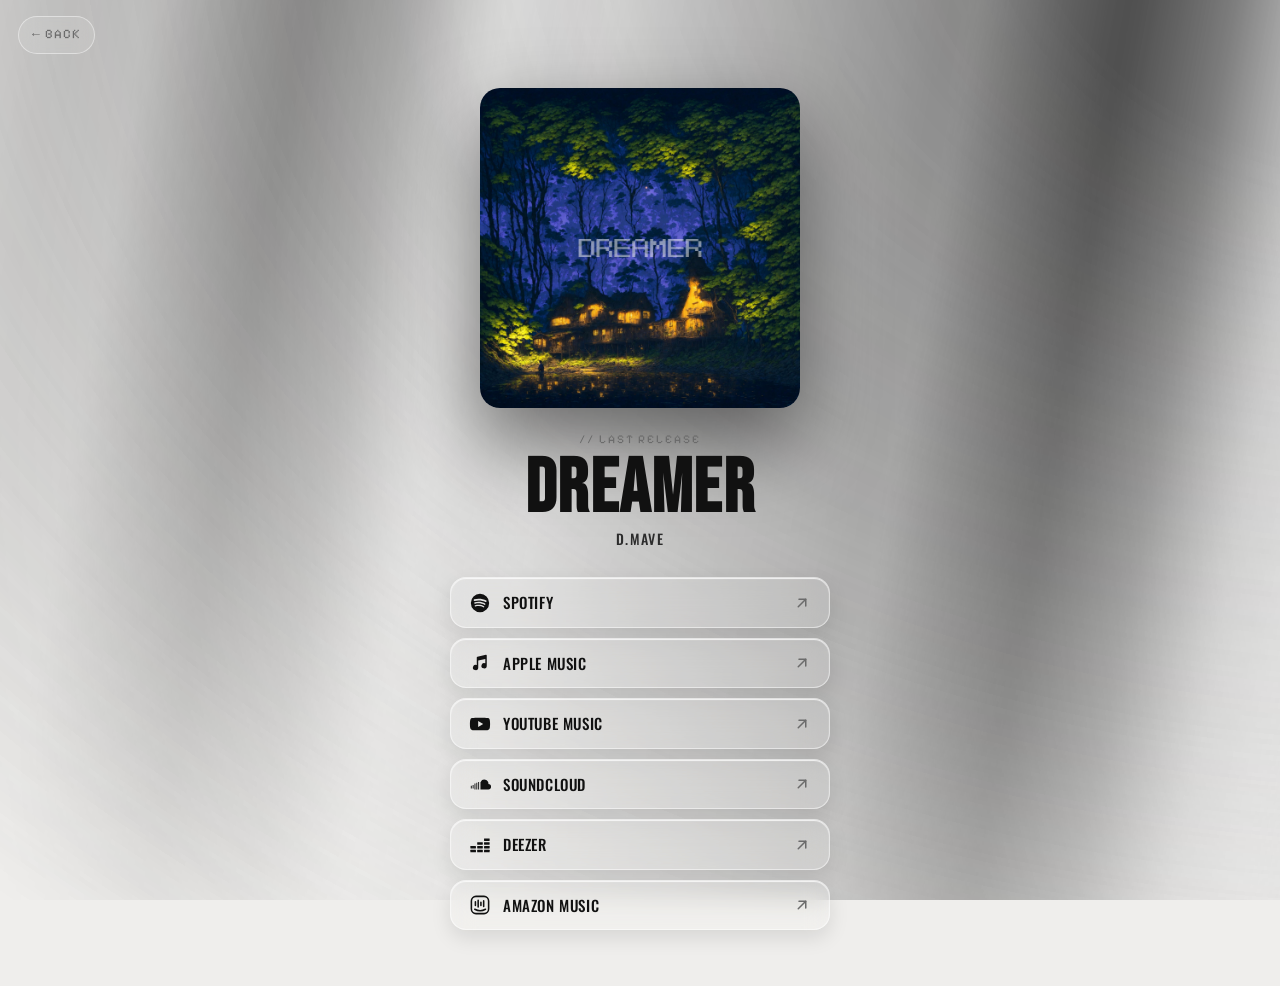
<file: release.html>
<!DOCTYPE html>
<html lang="en">
<head>
  <meta charset="UTF-8">
  <meta name="viewport" content="width=device-width, initial-scale=1.0">
  <title>DREAMER — D.Mave</title>
  <meta name="description" content="Listen to DREAMER by D.Mave on all major streaming platforms.">

  <link rel="icon" type="image/jpeg" href="photos/D.Mave%20pfp.jpg">
  <meta property="og:type" content="music.album">
  <meta property="og:url" content="https://asuramaru13.github.io/d-mave/release.html">
  <meta property="og:title" content="DREAMER — D.Mave">
  <meta property="og:description" content="Listen to DREAMER by D.Mave on all major streaming platforms.">
  <meta property="og:image" content="https://asuramaru13.github.io/d-mave/photos/dreamer%20cover.jpg">
  <meta name="twitter:card" content="summary_large_image">
  <meta name="twitter:title" content="DREAMER — D.Mave">
  <meta name="twitter:image" content="https://asuramaru13.github.io/d-mave/photos/dreamer%20cover.jpg">

  <link rel="preconnect" href="https://fonts.googleapis.com">
  <link rel="preconnect" href="https://fonts.gstatic.com" crossorigin>
  <link href="https://fonts.googleapis.com/css2?family=Bebas+Neue&family=Oswald:wght@400;500;600&family=Pixelify+Sans:wght@400;500;600;700&display=swap" rel="stylesheet">

  <link rel="stylesheet" href="styles.css?v=7">
  <script>document.documentElement.classList.add('js');</script>
  <style>
    .rp {
      min-height: 100vh;
      display: flex;
      flex-direction: column;
      align-items: center;
      justify-content: center;
      gap: 22px;
      padding: 88px 20px 56px;
      text-align: center;
      position: relative;
      z-index: 1;
    }
    .rp-back {
      position: fixed;
      top: 16px;
      left: 18px;
      z-index: 5;
      font-family: var(--font-pixel);
      font-size: 13px;
      letter-spacing: .08em;
      color: var(--muted);
      text-decoration: none;
      display: inline-flex;
      align-items: center;
      gap: 6px;
      padding: 8px 13px;
      border-radius: 999px;
      background: rgba(255, 255, 255, .1);
      border: 1px solid rgba(255, 255, 255, .45);
      -webkit-backdrop-filter: blur(10px) saturate(140%);
              backdrop-filter: blur(10px) saturate(140%);
      transition: transform .2s ease, color .2s ease, background .2s ease;
    }
    .rp-back:hover { color: var(--ink); transform: translateX(-2px); background: rgba(255, 255, 255, .24); }
    .rp-cover {
      width: min(74vw, 320px);
      aspect-ratio: 1;
      border-radius: 20px;
      overflow: hidden;
      box-shadow: 0 34px 80px rgba(0, 0, 0, .5);
    }
    .rp-cover img { width: 100%; height: 100%; object-fit: cover; display: block; }
    .rp-head { display: flex; flex-direction: column; align-items: center; gap: 2px; }
    .rp-eyebrow {
      font-family: var(--font-pixel);
      font-size: 12px; letter-spacing: .16em; text-transform: uppercase;
      color: var(--muted); margin: 0;
    }
    .rp-title {
      font-family: var(--font-display);
      font-size: clamp(46px, 13vw, 76px);
      line-height: .9; letter-spacing: .02em; margin: 6px 0 2px;
    }
    .rp-artist {
      font-family: var(--font-button);
      font-weight: 500; text-transform: uppercase; letter-spacing: .1em;
      font-size: 14px; color: #2c2c2c; margin: 0;
    }
    .rp-services {
      display: flex; flex-direction: column; gap: 10px;
      width: min(90vw, 380px); margin-top: 6px;
    }
    .svc {
      display: flex; align-items: center; justify-content: space-between; gap: 12px;
      padding: 13px 18px; border-radius: 16px; text-decoration: none; color: var(--ink);
      font-family: var(--font-button); font-weight: 500; text-transform: uppercase;
      letter-spacing: .04em; font-size: 15px;
      background: rgba(255, 255, 255, .14);
      border: 1px solid rgba(255, 255, 255, .5);
      -webkit-backdrop-filter: blur(12px) saturate(150%);
              backdrop-filter: blur(12px) saturate(150%);
      box-shadow: inset 0 1px 1px rgba(255, 255, 255, .8), 0 8px 20px rgba(0, 0, 0, .1);
      transition: transform .25s cubic-bezier(.22, 1, .36, 1), background .25s ease, box-shadow .25s ease;
    }
    .svc:hover {
      transform: translateY(-2px) scale(1.02);
      background: rgba(255, 255, 255, .26);
      box-shadow: inset 0 1px 1px rgba(255, 255, 255, .92), 0 14px 28px rgba(0, 0, 0, .14);
    }
    .svc__l { display: flex; align-items: center; gap: 12px; }
    .svc__l svg { width: 22px; height: 22px; flex: none; }
    .svc__arrow { color: var(--muted); transition: transform .25s ease, color .25s ease; flex: none; }
    .svc:hover .svc__arrow { transform: translate(3px, -3px); color: var(--ink); }
  </style>
</head>
<body>

  <div class="aurora" aria-hidden="true"></div>

  <a class="rp-back" href="index.html">&larr; BACK</a>

  <main class="rp">
    <div class="rp-cover reveal">
      <img src="photos/dreamer%20cover.jpg" alt="Обложка альбома DREAMER — D.Mave">
    </div>

    <div class="rp-head">
      <p class="rp-eyebrow reveal">// Last release</p>
      <h1 class="rp-title reveal">DREAMER</h1>
      <p class="rp-artist reveal">D.Mave</p>
    </div>

    <!-- Spotify и Amazon Music ведут прямо на АЛЬБОМ (данные Odesli).
         Apple Music, YouTube Music, SoundCloud, Deezer — пока на профиль артиста
         (прямой ссылки на альбом нет); замените, когда альбом там появится. -->
    <nav class="rp-services" aria-label="Слушать на площадках">

      <a class="svc reveal" href="https://open.spotify.com/album/6qW0QtCH3sCwZKzRVfQxWa" target="_blank" rel="noopener">
        <span class="svc__l">
          <svg viewBox="0 0 24 24" aria-hidden="true" fill="currentColor"><path d="M12 2a10 10 0 1 0 0 20 10 10 0 0 0 0-20Zm4.59 14.44a.62.62 0 0 1-.86.21c-2.35-1.44-5.3-1.76-8.79-.96a.62.62 0 1 1-.28-1.22c3.81-.87 7.08-.5 9.72 1.11.3.18.39.57.21.86Zm1.23-2.73a.78.78 0 0 1-1.07.26c-2.69-1.65-6.79-2.13-9.97-1.17a.78.78 0 1 1-.45-1.5c3.64-1.09 8.16-.56 11.24 1.34.37.23.49.71.25 1.07Zm.11-2.85c-3.23-1.92-8.55-2.1-11.63-1.16a.94.94 0 1 1-.54-1.8c3.54-1.07 9.42-.86 13.13 1.35a.94.94 0 0 1-.96 1.61Z"/></svg>
          <span>Spotify</span>
        </span>
        <svg class="svc__arrow" viewBox="0 0 24 24" width="18" height="18" aria-hidden="true" fill="none" stroke="currentColor" stroke-width="2" stroke-linecap="round" stroke-linejoin="round"><path d="M7 17 17 7"/><path d="M8 7h9v9"/></svg>
      </a>

      <a class="svc reveal" href="https://music.apple.com/ua/artist/d-mave/1584097393" target="_blank" rel="noopener">
        <span class="svc__l">
          <svg viewBox="0 0 24 24" aria-hidden="true" fill="currentColor"><path d="M18.5 3.1 9.2 5.05a.9.9 0 0 0-.72.88v8.33a2.9 2.9 0 1 0 1.6 2.6V9.2l7.7-1.6v4.78a2.9 2.9 0 1 0 1.6 2.6V3.98a.9.9 0 0 0-1.08-.88Z"/></svg>
          <span>Apple Music</span>
        </span>
        <svg class="svc__arrow" viewBox="0 0 24 24" width="18" height="18" aria-hidden="true" fill="none" stroke="currentColor" stroke-width="2" stroke-linecap="round" stroke-linejoin="round"><path d="M7 17 17 7"/><path d="M8 7h9v9"/></svg>
      </a>

      <a class="svc reveal" href="https://music.youtube.com/@DMave" target="_blank" rel="noopener">
        <span class="svc__l">
          <svg viewBox="0 0 24 24" aria-hidden="true" fill="currentColor"><path d="M23 12s0-3.2-.41-4.73a2.5 2.5 0 0 0-1.76-1.77C19.3 5.08 12 5.08 12 5.08s-7.3 0-8.83.42A2.5 2.5 0 0 0 1.41 7.27C1 8.8 1 12 1 12s0 3.2.41 4.73a2.5 2.5 0 0 0 1.76 1.77C4.7 18.92 12 18.92 12 18.92s7.3 0 8.83-.42a2.5 2.5 0 0 0 1.76-1.77C23 15.2 23 12 23 12Zm-13 3.2V8.8l5.5 3.2-5.5 3.2Z"/></svg>
          <span>YouTube Music</span>
        </span>
        <svg class="svc__arrow" viewBox="0 0 24 24" width="18" height="18" aria-hidden="true" fill="none" stroke="currentColor" stroke-width="2" stroke-linecap="round" stroke-linejoin="round"><path d="M7 17 17 7"/><path d="M8 7h9v9"/></svg>
      </a>

      <a class="svc reveal" href="https://soundcloud.com/david-dolgikh" target="_blank" rel="noopener">
        <span class="svc__l">
          <svg viewBox="0 0 24 24" aria-hidden="true" fill="currentColor"><path d="M2 14v3h1v-3H2Zm2-1v4h1v-4H4Zm2-1.5V18h1v-6.5H6Zm2-1V18h1V10.5H8Zm2-.8V18h1V9.7h-1Zm2.5-.2V18H21a3 3 0 0 0 .2-6 4.5 4.5 0 0 0-8.5-2.3c-.1 0-.2.1-.2.2Z"/></svg>
          <span>SoundCloud</span>
        </span>
        <svg class="svc__arrow" viewBox="0 0 24 24" width="18" height="18" aria-hidden="true" fill="none" stroke="currentColor" stroke-width="2" stroke-linecap="round" stroke-linejoin="round"><path d="M7 17 17 7"/><path d="M8 7h9v9"/></svg>
      </a>

      <a class="svc reveal" href="https://www.deezer.com/en/artist/5999942" target="_blank" rel="noopener">
        <span class="svc__l">
          <svg viewBox="0 0 24 24" aria-hidden="true" fill="currentColor">
            <rect x="16.4" y="5" width="6.1" height="2.5" rx=".3"/><rect x="16.4" y="9.1" width="6.1" height="2.5" rx=".3"/><rect x="8.95" y="9.1" width="6.1" height="2.5" rx=".3"/><rect x="16.4" y="13.2" width="6.1" height="2.5" rx=".3"/><rect x="8.95" y="13.2" width="6.1" height="2.5" rx=".3"/><rect x="1.5" y="13.2" width="6.1" height="2.5" rx=".3"/><rect x="16.4" y="17.3" width="6.1" height="2.5" rx=".3"/><rect x="8.95" y="17.3" width="6.1" height="2.5" rx=".3"/><rect x="1.5" y="17.3" width="6.1" height="2.5" rx=".3"/>
          </svg>
          <span>Deezer</span>
        </span>
        <svg class="svc__arrow" viewBox="0 0 24 24" width="18" height="18" aria-hidden="true" fill="none" stroke="currentColor" stroke-width="2" stroke-linecap="round" stroke-linejoin="round"><path d="M7 17 17 7"/><path d="M8 7h9v9"/></svg>
      </a>

      <a class="svc reveal" href="https://music.amazon.com/albums/B0HM22D9TM" target="_blank" rel="noopener">
        <span class="svc__l">
          <svg viewBox="0 0 24 24" aria-hidden="true" fill="none" stroke="currentColor" stroke-width="1.7" stroke-linecap="round" stroke-linejoin="round">
            <rect x="2.6" y="2.6" width="18.8" height="18.8" rx="5"/><path d="M7 8.5v4M10 6.8v7.4M13 9v3.5M16 7.5v6"/><path d="M6.3 16.6c3.6 2.1 8.1 2.1 11.7 0"/>
          </svg>
          <span>Amazon Music</span>
        </span>
        <svg class="svc__arrow" viewBox="0 0 24 24" width="18" height="18" aria-hidden="true" fill="none" stroke="currentColor" stroke-width="2" stroke-linecap="round" stroke-linejoin="round"><path d="M7 17 17 7"/><path d="M8 7h9v9"/></svg>
      </a>

    </nav>
  </main>

  <script>
    // Apple-style появление при загрузке (каскадом). setTimeout, а не rAF — надёжнее.
    (function () {
      var reduced = window.matchMedia && window.matchMedia('(prefers-reduced-motion: reduce)').matches;
      var els = [].slice.call(document.querySelectorAll('.reveal'));
      if (reduced) { els.forEach(function (el) { el.classList.add('in'); }); return; }
      setTimeout(function () {
        els.forEach(function (el, i) {
          el.style.transitionDelay = (i * 0.07) + 's';
          el.classList.add('in');
        });
      }, 80);
    })();
  </script>
</body>
</html>
</file>
<file: styles.css>
/* ============ TOKENS ============ */
:root {
  --bg: #efeeec;
  --ink: #111111;
  --muted: #6b6b6b;
  --line: #d8d7d4;
  --paper: #e6e5e2;

  --font-display: 'Bebas Neue', sans-serif;
  --font-pixel: 'Pixelify Sans', monospace;
  --font-text: 'Bebas Neue', sans-serif;
  --font-button: 'Oswald', sans-serif;

  --wrap: 1180px;
  --gutter: clamp(16px, 5vw, 64px);
}

/* ============ RESET ============ */
*, *::before, *::after { box-sizing: border-box; }
html { scroll-behavior: smooth; }
body {
  margin: 0;
  background: var(--bg);
  color: var(--ink);
  font-family: var(--font-text);
  line-height: 1.5;
  -webkit-font-smoothing: antialiased;
  /* clip (а не hidden) убирает горизонтальный скролл, но НЕ делает body скролл-контейнером —
     иначе на мобильных ломается position: fixed (фон/панель «съезжают» при прокрутке) */
  overflow-x: clip;
}
img { display: block; max-width: 100%; height: auto; }
a { color: inherit; text-decoration: none; }
ol { margin: 0; padding: 0; list-style: none; }

.wrap {
  max-width: var(--wrap);
  margin-inline: auto;
  padding-inline: var(--gutter);
  width: 100%;
}

/* якоря навигации не прячутся под фиксированной панелью сверху */
#hero, #about, #release, #follow { scroll-margin-top: 76px; }

.eyebrow {
  font-family: var(--font-pixel);
  font-size: 13px;
  letter-spacing: 0.14em;
  text-transform: uppercase;
  color: var(--muted);
  margin: 0 0 14px;
}

/* ============ HERO ============ */
.hero { padding-top: clamp(32px, 7vw, 80px); }
.hero__inner {
  display: grid;
  grid-template-columns: minmax(0, 1.05fr) minmax(0, 1fr);
  align-items: center;
  gap: clamp(24px, 5vw, 64px);
  min-height: min(82vh, 760px);
}
.hero__player {
  position: relative;
  aspect-ratio: 1394 / 1128;
}
/* когда включён dither-эффект — без рамки/подложки, прозрачный фон */
.hero__player.is-veiled {
  touch-action: pan-y; /* не мешать вертикальной прокрутке над canvas */
}
/* мягкая тень по силуэту вертушки (canvas прозрачный) */
.hero__player.is-veiled canvas {
  filter:
    drop-shadow(0 18px 26px rgba(0, 0, 0, .34))
    drop-shadow(0 50px 72px rgba(0, 0, 0, .40));
}
.hero__player-img {
  width: 100%;
  /* заметная, но хорошо растушёванная тень (большой blur) */
  filter:
    drop-shadow(0 20px 28px rgba(0, 0, 0, .42))
    drop-shadow(0 64px 96px rgba(0, 0, 0, .58));
}
.hero__name {
  font-family: var(--font-display);
  font-weight: 400;
  font-size: clamp(72px, 13vw, 168px);
  line-height: 0.88;
  letter-spacing: 0.01em;
  margin: 0 0 18px;
}
.hero__bio {
  max-width: 44ch;
  font-family: var(--font-text);
  font-size: clamp(20px, 2vw, 26px);
  line-height: 1.12;
  letter-spacing: 0.02em;
  color: #2c2c2c;
  margin: 0;
}

/* ============ АВАТАР (кругом, верхний левый угол) ============ */
.avatar {
  position: absolute;
  top: clamp(16px, 2.4vw, 26px);
  left: clamp(16px, 2.4vw, 30px);
  z-index: 40;
  width: clamp(50px, 6vw, 66px);
  height: clamp(50px, 6vw, 66px);
  border-radius: 50%;
  object-fit: cover;
  object-position: 50% 30%;
  border: 2px solid rgba(255, 255, 255, .75);
  box-shadow: 0 6px 18px rgba(0, 0, 0, .22);
}

/* ============ О СЕБЕ / УСЛУГА ============ */
.about {
  padding-block: clamp(44px, 8vw, 96px);
  border-top: 1px solid var(--line);
}
.about__title {
  font-family: var(--font-display); /* Bebas Neue (текст английский) */
  font-weight: 400;
  text-transform: uppercase;
  font-size: clamp(34px, 5.5vw, 70px);
  line-height: 1;
  letter-spacing: 0.015em;
  margin: 0 0 18px;
}
.about__text {
  font-family: var(--font-button);
  font-weight: 400;
  font-size: clamp(16px, 1.5vw, 20px);
  line-height: 1.5;
  max-width: 54ch;
  color: #2c2c2c;
  margin: 0 0 30px;
}

/* плашка-призыв «Связаться» — liquid glass + зум (и иконка чуть растёт) */
.cta {
  display: inline-flex;
  align-items: center;
  gap: 12px;
  padding: 14px 26px;
  border-radius: 999px;
  font-family: var(--font-button);
  font-weight: 500;
  font-size: 17px;
  letter-spacing: 0.06em;
  text-transform: uppercase;
  color: var(--ink);
  background: rgba(255, 255, 255, .16);
  border: 1px solid rgba(255, 255, 255, .55);
  -webkit-backdrop-filter: blur(14px) saturate(150%);
          backdrop-filter: blur(14px) saturate(150%);
  box-shadow:
    inset 0 1px 1px rgba(255, 255, 255, .85),
    inset 0 -2px 6px rgba(255, 255, 255, .22),
    0 8px 22px rgba(0, 0, 0, .12);
  transition: transform .3s cubic-bezier(.22, 1, .36, 1),
              background .3s ease, box-shadow .3s ease;
  will-change: transform;
}
.cta:hover {
  transform: translateY(-3px) scale(1.06);
  background: rgba(255, 255, 255, .3);
  box-shadow:
    inset 0 1px 1px rgba(255, 255, 255, .95),
    inset 0 -2px 6px rgba(255, 255, 255, .3),
    0 16px 34px rgba(0, 0, 0, .16);
}
.cta svg { transition: transform .3s cubic-bezier(.22, 1, .36, 1); }
.cta:hover svg { transform: scale(1.22); }
/* зум должен перебивать .reveal.in { transform: none } */
.js .cta.in:hover { transform: translateY(-3px) scale(1.06); }

/* ============ LAST RELEASE ============ */
.release {
  position: relative;
  margin-top: clamp(48px, 9vw, 120px);
  padding-block: clamp(48px, 8vw, 100px);
  border-top: 1px solid var(--line);
  overflow: hidden; /* правая половина пластинки прячется за границей секции */
  min-height: clamp(560px, 62vw, 860px); /* место для абсолютно спозиционированного винила */
}
.release__inner { position: static; }
.release__info {
  max-width: 560px;
  position: relative;
  z-index: 1; /* текст поверх винила */
}
/* заголовок релиза: DREAMER + обложка в один ряд, обложка по центру по вертикали */
.release__head {
  display: flex;
  align-items: center;
  gap: clamp(16px, 2.4vw, 28px);
}
.release__headtext { min-width: 0; }
.release__cover {
  flex: none;
  width: clamp(80px, 9vw, 112px);
  aspect-ratio: 1;
  border-radius: 14px;
  object-fit: cover;
  display: block;
  box-shadow: 0 16px 34px rgba(0, 0, 0, .3);
}
.release__title {
  font-family: var(--font-display);
  font-weight: 400;
  font-size: clamp(56px, 9vw, 120px);
  line-height: 0.9;
  letter-spacing: 0.01em;
  margin: 0 0 12px;
}
.release__meta {
  font-family: var(--font-pixel);
  font-size: 13px;
  letter-spacing: 0.12em;
  color: var(--muted);
  margin: 0 0 32px;
}

/* --- tracklist --- */
.tracklist { counter-reset: trk; margin-bottom: 36px; }
.track {
  counter-increment: trk;
  display: grid;
  grid-template-columns: 2.6em 1fr auto;
  align-items: center;
  gap: 14px;
  padding: 11px 0;
  border-top: 1px solid var(--line);
  transition: padding-left .2s ease, color .2s ease;
}
.track:last-child { border-bottom: 1px solid var(--line); }

/* кнопка воспроизведения семпла: номер ⇄ play ⇄ эквалайзер/pause */
.track__btn {
  position: relative;
  width: 2.1em;
  height: 2.1em;
  display: grid;
  place-items: center;
  padding: 0;
  margin-left: -2px;
  border: none;
  background: none;
  color: var(--ink);
  cursor: pointer;
  -webkit-tap-highlight-color: transparent;
}
.track__num,
.track__i,
.track__eq { grid-area: 1 / 1; transition: opacity .15s ease; }
.track__num {
  font-family: var(--font-pixel);
  font-size: 13px;
  color: var(--muted);
}
.track__num::before { content: counter(trk, decimal-leading-zero); }
.track__i { width: 17px; height: 17px; fill: var(--ink); opacity: 0; }
.track__eq {
  opacity: 0;
  display: inline-flex;
  align-items: flex-end;
  gap: 2px;
  width: 15px;
  height: 14px;
}
.track__eq i { flex: 1; background: var(--ink); height: 35%; }
.track.is-playing .track__eq i { animation: eq .9s ease-in-out infinite; }
.track__eq i:nth-child(2) { animation-delay: .25s; }
.track__eq i:nth-child(3) { animation-delay: .5s; }
@keyframes eq { 0%, 100% { height: 30%; } 50% { height: 100%; } }

/* состояния иконки кнопки */
.track:hover:not(.is-playing) .track__num { opacity: 0; }
.track:hover:not(.is-playing) .track__i--play { opacity: 1; }
.track.is-playing .track__num { opacity: 0; }
.track.is-playing .track__eq { opacity: 1; }
.track.is-playing:hover .track__eq { opacity: 0; }
.track.is-playing:hover .track__i--pause { opacity: 1; }
.track__name {
  font-family: var(--font-text);
  font-size: clamp(19px, 1.8vw, 24px);
  letter-spacing: 0.02em;
  cursor: pointer;
}
.track__dur {
  font-family: var(--font-pixel);
  font-size: 13px;
  color: var(--muted);
}
.track:hover { padding-left: 10px; }
.track:hover .track__name { color: #000; }
.track.is-playing { padding-left: 10px; }
.track.is-playing .track__name { color: #000; }

/* --- album link --- */
.album-link {
  display: inline-flex;
  align-items: center;
  gap: 12px;
  padding: 15px 28px;
  border-radius: 999px;
  font-family: var(--font-button);
  font-weight: 500;
  font-size: 17px;
  letter-spacing: 0.06em;
  text-transform: uppercase;
  color: var(--ink);
  /* Apple liquid glass */
  background: rgba(255, 255, 255, .16);
  border: 1px solid rgba(255, 255, 255, .55);
  -webkit-backdrop-filter: blur(14px) saturate(150%);
          backdrop-filter: blur(14px) saturate(150%);
  box-shadow:
    inset 0 1px 1px rgba(255, 255, 255, .85),
    inset 0 -2px 6px rgba(255, 255, 255, .22),
    0 8px 22px rgba(0, 0, 0, .12);
  transition: transform .3s cubic-bezier(.22, 1, .36, 1),
              background .3s ease, box-shadow .3s ease;
  will-change: transform;
}
.album-link:hover {
  transform: translateY(-3px) scale(1.07);
  background: rgba(255, 255, 255, .3);
  box-shadow:
    inset 0 1px 1px rgba(255, 255, 255, .95),
    inset 0 -2px 6px rgba(255, 255, 255, .3),
    0 16px 34px rgba(0, 0, 0, .16);
}
.album-link svg { transition: transform .3s ease; }
.album-link:hover svg { transform: translate(3px, -3px); }
/* зум при наведении должен перебивать .reveal.in { transform: none } */
.js .album-link.in:hover { transform: translateY(-3px) scale(1.07); }

/* --- vinyl (half off-screen on desktop, rotating) --- */
/* обёртка привязана к правому краю окна и сдвинута на половину своей ширины
   → центр пластинки сидит на крае экрана, видно ровно левую половину */
.release__vinyl {
  position: absolute;
  top: 50%;
  right: 0;
  transform: translate(50%, -50%);
  width: clamp(520px, 52vw, 820px);
  aspect-ratio: 1;
  display: grid;
  place-items: center;
  z-index: 0;
}
.vinyl {
  grid-area: 1 / 1;
  width: 90%;
  max-width: none;
  display: block;
  transform: none;
  filter: drop-shadow(0 25px 45px rgba(0,0,0,.45));
  /* вращением теперь управляет JS (направление зависит от скролла) — см. script.js */
  will-change: transform;
}

/* --- прогресс-ползунок (полукруг) + таймер --- */
.vinyl-progress {
  grid-area: 1 / 1;
  width: 100%;
  height: 100%;
  overflow: visible;
  pointer-events: none;
  z-index: 2;
}
.vp-track {
  fill: none;
  stroke: rgba(17, 17, 17, .18);
  stroke-width: 0.22;
}
.vp-fill {
  fill: none;
  stroke: var(--ink);
  stroke-width: 0.4;
  stroke-linecap: round;
  stroke-dasharray: 100;
  stroke-dashoffset: 34; /* стартовое заполнение ~66% */
}
.vp-handle {
  fill: var(--ink);
  stroke: #fff;
  stroke-width: 0.5;
  paint-order: stroke;
}
.vinyl-timer {
  position: absolute;
  left: 3%;
  bottom: 4%;
  z-index: 3;
  font-family: var(--font-text); /* Bebas Neue */
  font-size: clamp(18px, 1.5vw, 24px);
  letter-spacing: 0.06em;
  color: var(--ink);
  display: flex;
  gap: 9px;
}
.vinyl-timer .vt-sep,
.vinyl-timer #tDur { color: var(--ink); }
@keyframes spin {
  from { transform: rotate(0deg); }
  to   { transform: rotate(360deg); }
}
/* hover-пауза */
.vinyl.is-paused { animation-play-state: paused; }

/* ============ SOCIALS ============ */
.socials {
  margin-top: clamp(40px, 8vw, 96px);
  padding-block: clamp(40px, 6vw, 72px);
  border-top: 1px solid var(--line);
}
.socials__label { text-align: center; }
.social-row {
  display: flex;
  justify-content: center;
  flex-wrap: wrap;
  gap: 14px;
}
.social {
  display: grid;
  place-items: center;
  width: 54px;
  height: 54px;
  border-radius: 50%;
  color: var(--ink);
  /* Apple liquid glass (прозрачнее — фон слегка читается) */
  background: rgba(255, 255, 255, .07);
  border: 1px solid rgba(255, 255, 255, .4);
  -webkit-backdrop-filter: blur(6px) saturate(140%);
          backdrop-filter: blur(6px) saturate(140%);
  box-shadow:
    inset 0 1px 1px rgba(255, 255, 255, .6),
    inset 0 -2px 6px rgba(255, 255, 255, .14),
    0 6px 16px rgba(0, 0, 0, .1);
  transition: background .25s ease, color .25s ease, border-color .25s ease,
              transform .25s cubic-bezier(.22, 1, .36, 1), box-shadow .25s ease;
}
.social:hover {
  background: var(--ink);
  color: var(--bg);
  border-color: var(--ink);
  transform: translateY(-4px) scale(1.16);
  box-shadow: 0 12px 24px rgba(0, 0, 0, .22);
}
.copyright {
  text-align: center;
  font-family: var(--font-pixel);
  font-size: 12px;
  letter-spacing: 0.08em;
  color: var(--muted);
  margin: 34px 0 0;
}

/* ============ AURORA BACKGROUND (чёрно-белая) ============ */
/* Воссоздание aurora-эффекта на чистом CSS: полосатый градиент + "сияние"
   в оттенках серого, blur, радиальная маска и плавное движение фона. */
.aurora {
  position: fixed;
  inset: 0;
  z-index: -1;
  overflow: hidden;
  pointer-events: none;
}
.aurora::before,
.aurora::after {
  content: "";
  position: absolute;
  inset: -12%;
  --stripes: repeating-linear-gradient(100deg,
      rgba(255,255,255,.92) 0%, rgba(255,255,255,.92) 7%,
      transparent 10%, transparent 12%, rgba(255,255,255,.92) 16%);
  --aurora: repeating-linear-gradient(100deg,
      #141414 8%, #5e5e5e 14%, #cfcfcf 20%, #6a6a6a 26%, #202020 32%);
  background-image: var(--stripes), var(--aurora);
  background-size: 300% 200%, 200% 120%;
  background-position: 50% 50%, 50% 50%;
  filter: blur(9px);
  opacity: .85;
  will-change: background-position;
  -webkit-mask-image: radial-gradient(ellipse at 100% 0%, #000 18%, rgba(0,0,0,.55) 56%, transparent 90%);
          mask-image: radial-gradient(ellipse at 100% 0%, #000 18%, rgba(0,0,0,.55) 56%, transparent 90%);
  animation: aurora 60s linear infinite;
}
.aurora::after {
  background-image: var(--aurora);
  background-size: 220% 120%;
  mix-blend-mode: multiply;
  filter: blur(16px);
  opacity: .5;
  animation: aurora 44s linear infinite reverse;
}
@keyframes aurora {
  from { background-position: 50% 50%, 50% 50%; }
  to   { background-position: 350% 50%, 350% 50%; }
}

/* Телефоны/планшеты: iOS Safari (и мобильный Chrome) не рисуют fixed-слой под статус-баром
   и нижним тулбаром — при прокрутке у краёв появляется «шов». Поэтому здесь аврора —
   обычная часть страницы: покрывает весь документ и прокручивается вместе с контентом,
   значит рисуется везде, где рисуется сайт. Размеры узора — в единицах экрана (vw/vh),
   чтобы рисунок выглядел так же, как на фиксированной версии. */
@media (hover: none), (pointer: coarse) {
  body { position: relative; min-height: 100vh; }
  .aurora {
    position: absolute;
    inset: 0;
  }
  /* Узор бесшовный: период полос задан в vw, а размеры плиток кратны периоду
     вдоль направления градиента (100°: sin=0.98481, cos=0.17365) — стыков плиток не видно,
     поэтому blur не нужен (он слишком тяжёл для слоя высотой во всю страницу). */
  .aurora::before,
  .aurora::after {
    inset: 0;
    filter: none;
    -webkit-mask-image: none;
            mask-image: none;
    will-change: auto;
  }
  .aurora::before {
    background-image:
      repeating-linear-gradient(100deg,
        rgba(255,255,255,.92) 0, rgba(255,255,255,.92) 26.25vw,
        transparent 37.5vw, transparent 45vw, rgba(255,255,255,.92) 60vw),
      repeating-linear-gradient(100deg,
        #141414 0, #5e5e5e 14.5vw, #cfcfcf 29vw, #6a6a6a 43.5vw, #202020 58vw);
    background-size: 121.85vw 345.52vw, 117.79vw 334.01vw;
    background-position: 0 0, 0 0;
    opacity: .72;
    animation: aurora-m 60s linear infinite;
  }
  .aurora::after {
    background-image:
      repeating-linear-gradient(100deg,
        #141414 0, #5e5e5e 16vw, #cfcfcf 32vw, #6a6a6a 48vw, #202020 64vw);
    background-size: 129.97vw 368.56vw;
    background-position: 0 0;
    mix-blend-mode: normal;
    opacity: .3;
    animation: aurora-m2 44s linear infinite reverse;
  }
}
/* сдвиг ровно на целое число плиток → петля без скачка */
@keyframes aurora-m {
  from { background-position: 0 0, 0 0; }
  to   { background-position: -609.25vw 0, -353.37vw 0; }
}
@keyframes aurora-m2 {
  from { background-position: 0 0; }
  to   { background-position: -389.91vw 0; }
}

/* ============ APPLE-STYLE REVEAL ============ */
.js .reveal {
  opacity: 0;
  transform: translateY(26px);
  transition: opacity .9s cubic-bezier(.22, 1, .36, 1),
              transform .9s cubic-bezier(.22, 1, .36, 1);
}
.js .reveal.in {
  opacity: 1;
  transform: none;
}

/* ============ RESPONSIVE ============ */
@media (max-width: 860px) {
  /* отступ сверху — чтобы аватар не налезал; снизу — чтобы био не упиралось в разделитель */
  .hero { padding-top: 92px; padding-bottom: clamp(44px, 9vw, 60px); }
  .hero__inner {
    grid-template-columns: 1fr;
    min-height: auto;
    text-align: left;
    gap: 28px;
  }
  .hero__player { max-width: 420px; }

  .release { min-height: 0; }
  .release__inner { display: flex; flex-direction: column; }
  .release__info { max-width: none; }
  .release__vinyl {
    order: -1; /* пластинка над списком треков */
    position: static;
    transform: none;
    width: min(78vw, 360px);
    margin: 0 auto 52px; /* место под таймер */
    /* aspect-ratio:1 / display:grid / place-items:center наследуются из базы */
  }
  .vinyl-timer {
    left: 50%;
    right: auto;
    bottom: -34px;
    transform: translateX(-50%);
    justify-content: center;
  }
}

/* ============ REDUCED MOTION ============ */
@media (prefers-reduced-motion: reduce) {
  html { scroll-behavior: auto; }
  .vinyl { animation: none !important; }
  .aurora::before, .aurora::after { animation: none !important; }
  .js .reveal { opacity: 1 !important; transform: none !important; transition: none !important; }
}
</file>
